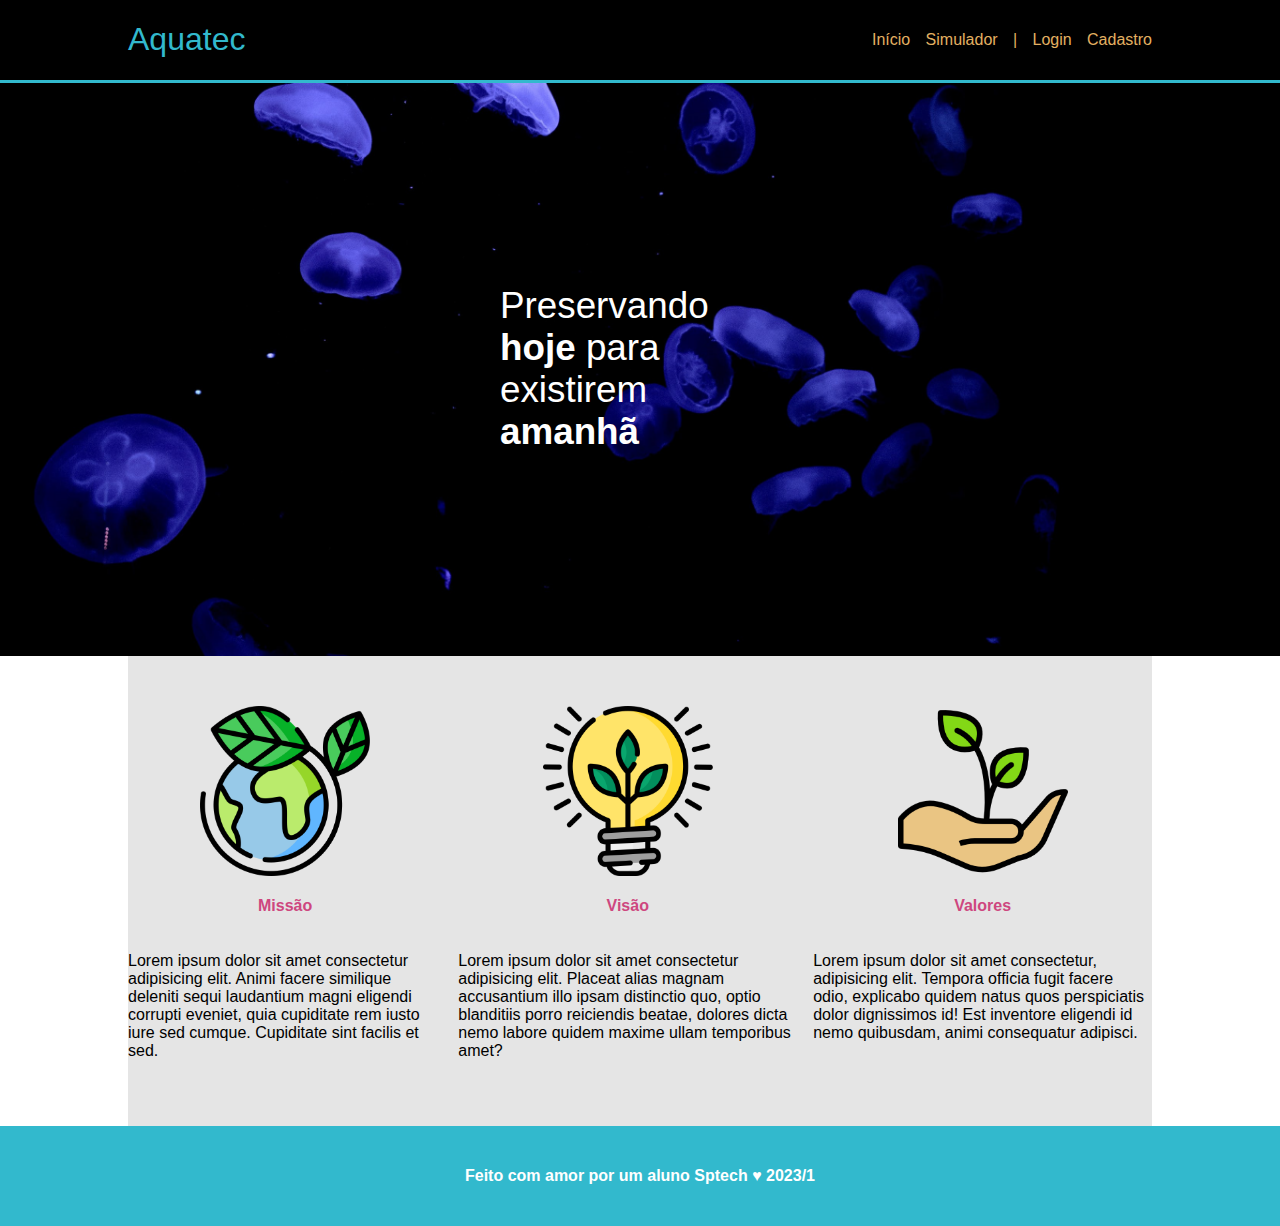
<file: index.html>
<!DOCTYPE html>
<html lang="en">
<head>
    <meta charset="UTF-8">
    <meta http-equiv="X-UA-Compatible" content="IE=edge">
    <meta name="viewport" content="width=device-width, initial-scale=1.0">
    <title>Aquatec | Página inicial</title>
    <link rel="stylesheet" href="./css/style.css">
</head>
<body>
    <div class="header">
        <div class="container">
            <h1 class="titulo">Aquatec</h1>
            <ul class="navbar"> 
                <li>Início</li>
                <li><a href="">Simulador</a></li>
                <li>|</li>
                <li><a href="login.html">Login</a></li>
                <li><a href="cadastro.html">Cadastro</a></li>
                
            </ul>
        </div>
    </div>
    
    <div class="banner">
        <div class="container">
            <p>Preservando <span>hoje</span> para existirem <span>amanhã</span></p>
        </div>
    </div>

    <div class="social">
        <div class="container">
            <div class="boxes">
                <div class="box">
                    <img src="./assets/imgs/planet-earth_color.png" alt="">
                    <h4>Missão</h4>
                    <p>Lorem ipsum dolor sit amet consectetur adipisicing elit. Animi facere similique deleniti sequi laudantium magni eligendi corrupti eveniet, quia cupiditate rem iusto iure sed cumque. Cupiditate sint facilis et sed.</p>
                </div>
                <div class="box">
                    <img src="./assets/imgs/lightbulb_color.png" alt="">
                    <h4>Visão</h4>
                    <p>Lorem ipsum dolor sit amet consectetur adipisicing elit. Placeat alias magnam accusantium illo ipsam distinctio quo, optio blanditiis porro reiciendis beatae, dolores dicta nemo labore quidem maxime ullam temporibus amet?</p>
                </div>
                <div class="box">
                    <img src="./assets/imgs/growth_color.png" alt="">
                    <h4>Valores</h4>
                    <p>Lorem ipsum dolor sit amet consectetur, adipisicing elit. Tempora officia fugit facere odio, explicabo quidem natus quos perspiciatis dolor dignissimos id! Est inventore eligendi id nemo quibusdam, animi consequatur adipisci.</p>
                </div>
            </div>
        </div>
    </div>
    <div class="footer">
        <div class="container">
            <h4>
                Feito com amor por um aluno Sptech &hearts; 2023/1
            </h4>
        </div>
        
    </div>

</body>
</html>
</file>
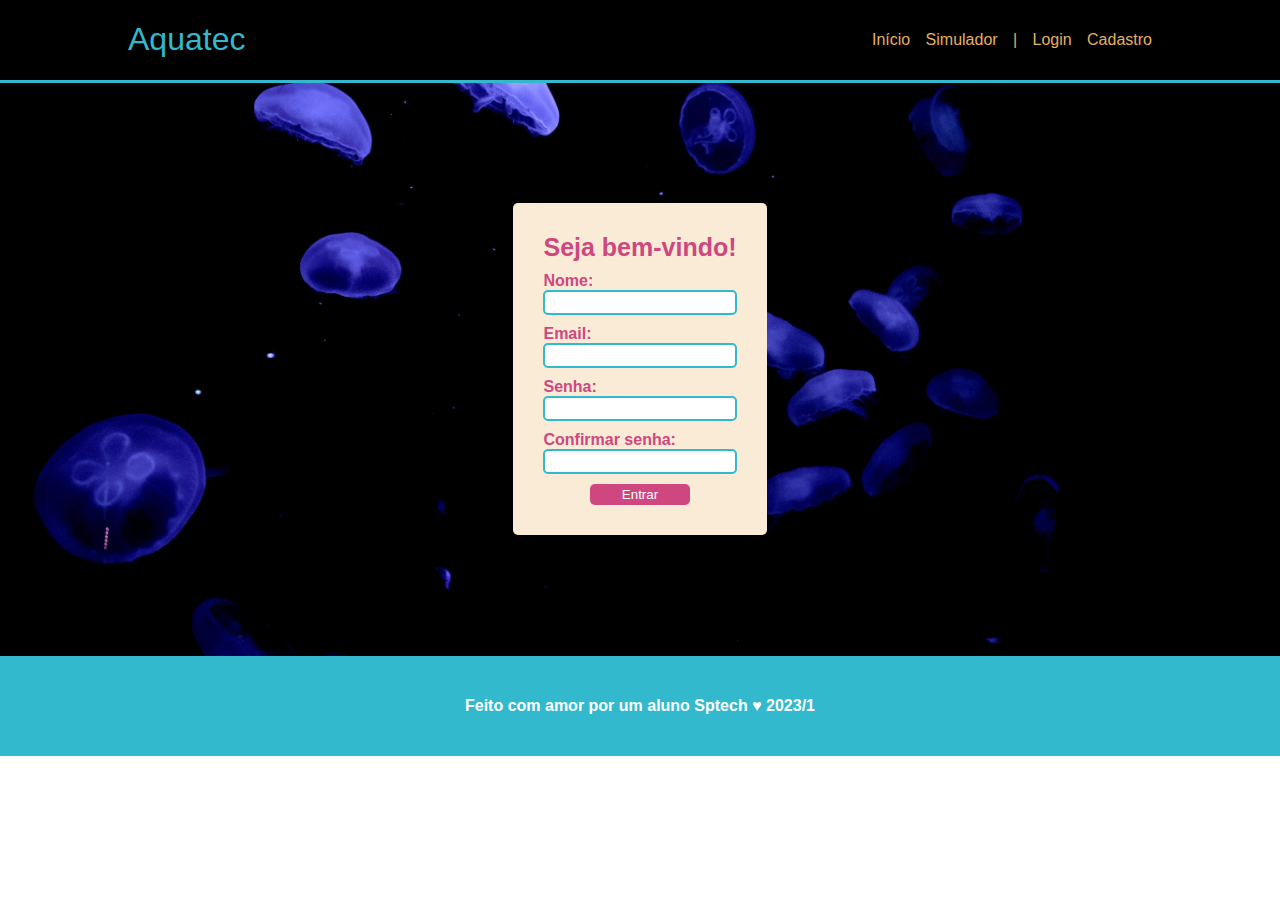
<file: cadastro.html>
<!DOCTYPE html>
<html lang="en">
<head>
    <meta charset="UTF-8">
    <meta http-equiv="X-UA-Compatible" content="IE=edge">
    <meta name="viewport" content="width=device-width, initial-scale=1.0">
    <title>Aquatec | Login</title>
    <link rel="stylesheet" href="./css/style.css">
    <link rel="stylesheet" href="css/style-form.css">
</head>
<body>
    <div class="header">
        <div class="container">
            <h1 class="titulo">Aquatec</h1>
            <ul class="navbar"> 
                <li><a href="index.html">Início</a></li>
                <li><a href="">Simulador</a></li>
                <li>|</li>
                <li><a href="login.html"></a> Login</li>
                <li>Cadastro</a></li>
                
            </ul>
        </div>
    </div>
    
    <div class="banner">
        <div class="container">
            <div class="formulario">
                <h4 id="saldacao">Seja bem-vindo!</h4>
                
                <h4>Nome:</h4>
                <input type="text">

                <h4>Email:</h4>
                <input type="email">

                <h4>Senha:</h4>
                <input type="password">

                <h4>Confirmar senha:</h4>
                <input type="password">

                <button>Entrar</button>
            </div>
        </div>
    </div>

    <div class="footer">
        <div class="container">
            <h4>
                Feito com amor por um aluno Sptech &hearts; 2023/1
            </h4>
        </div>
        
    </div>

</body>
</html>
</file>
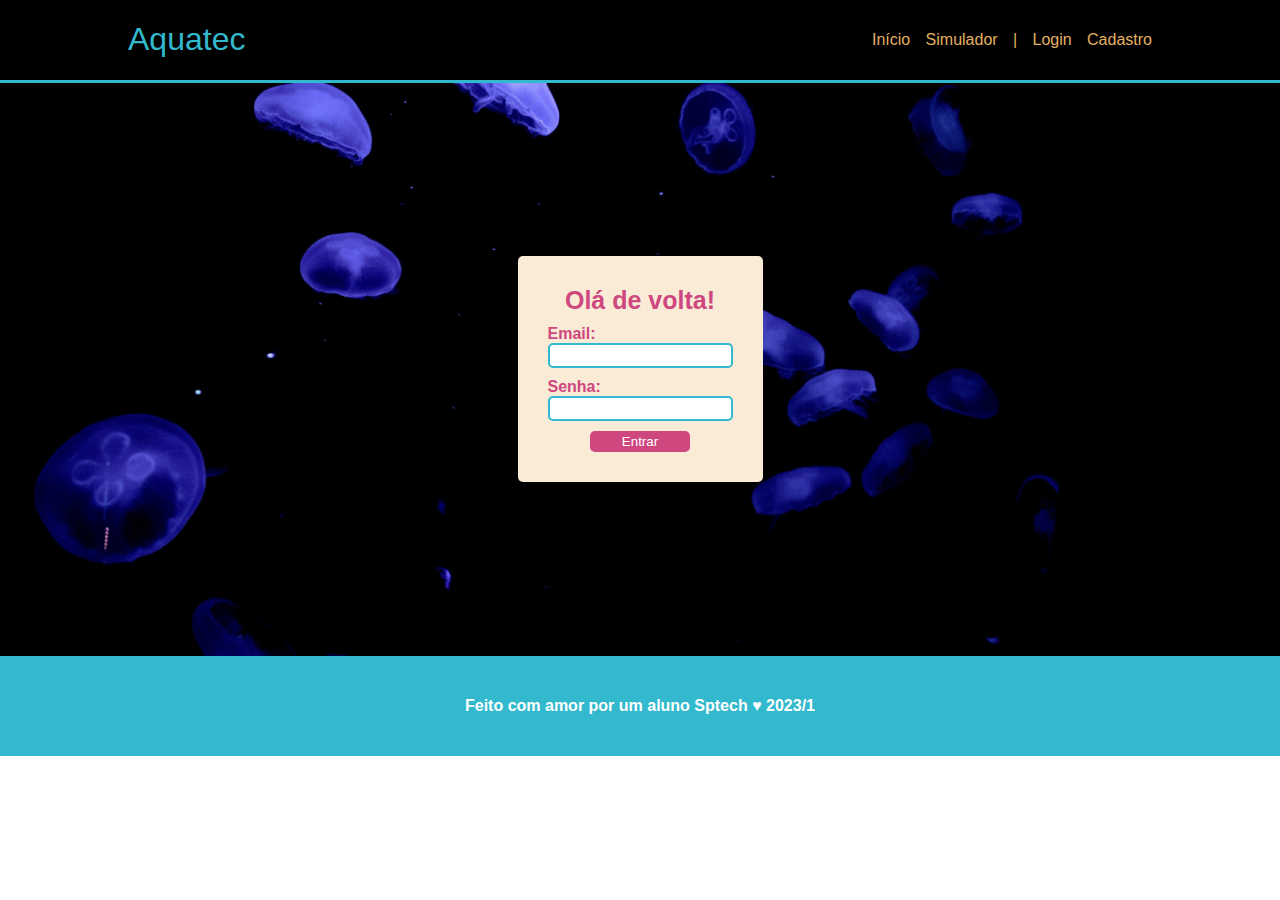
<file: login.html>
<!DOCTYPE html>
<html lang="en">
<head>
    <meta charset="UTF-8">
    <meta http-equiv="X-UA-Compatible" content="IE=edge">
    <meta name="viewport" content="width=device-width, initial-scale=1.0">
    <title>Aquatec | Login</title>
    <link rel="stylesheet" href="./css/style.css">
    <link rel="stylesheet" href="css/style-form.css">
</head>
<body>
    <div class="header">
        <div class="container">
            <h1 class="titulo">Aquatec</h1>
            <ul class="navbar"> 
                <li><a href="index.html">Início</a></li>
                <li><a href="">Simulador</a></li>
                <li>|</li>
                <li>Login</li>
                <li><a href="">Cadastro</a></li>
                
            </ul>
        </div>
    </div>
    
    <div class="banner">
        <div class="container">
            <div class="formulario">
                <h4 id="saldacao">Olá de volta!</h4>
                <h4>Email:</h4>
                <input type="email">

                <h4>Senha:</h4>
                <input type="password">

                <button>Entrar</button>
            </div>
        </div>
    </div>

    <div class="footer">
        <div class="container">
            <h4>
                Feito com amor por um aluno Sptech &hearts; 2023/1
            </h4>
        </div>
        
    </div>

</body>
</html>
</file>
<file: css/style.css>
* {
    font-family: arial;
}

body{
    margin: 0;
    padding: 0;
}

/* Header */

.header{
    background-color: black;
    border-bottom: 3px solid #32b9cd;
}

.container{
    display: flex;
    width: 80%;
    margin: auto;
}

.header .container {
    justify-content: space-between;
}

.titulo{
    color:#32b9cd;
    font-weight: 500;
}

.navbar{
    display: flex;
    align-items: center;
    list-style: none;
    width: 280px;
    justify-content: space-between;
}

.navbar li, .navbar a{
    color: #e3b062;
    text-decoration: none;
}

/* Banner */

.banner{
    background-image: url('../assets/imgs/bg-jelly-fish-para_outras_pags.png');
    background-size: cover;
}

.banner .container{
    height: 573px;
    justify-content: center;
    align-items: center;
}

.banner p{
    width: 280px;
    font-size: 2.3rem;
    color: white;
}

.banner span{
    font-weight: 800;
}

/*Missão, visão e valores*/

.social .container{
    background-color: #e5e5e5;
}
.boxes{
    display: flex;
    padding: 50px 0;
    gap: 16px;
}

.box{
    display: flex;
    flex-direction: column;
    align-items: center;
}

.box img{
    width: 170px;
}

.box h4 {
    color: #ce477f;
    font-weight: bold;
}

/* Começo do Footer */

.footer{
    width: 100%;
    height: 100px;
    background-color: #32b9cd;
    color: white;
}

.footer .container{
    justify-content: center;
    align-items: center;
    height: 100%
}
</file>
<file: css/style-form.css>
.formulario{
    background-color: antiquewhite;
    display: flex;
    flex-direction: column;
    color: #ce477f;
    padding: 30px;
    border-radius: 5px;
}

.formulario h4{
    margin: 0;
}

#saldacao {
    font-size: 25px;
    margin-bottom: 10px;
    align-self: center;
}

.formulario input {
    border: 2px solid #32b9cd;
    border-radius: 5px;
    margin-bottom: 10px;
    padding: 3px 2px;
}

.formulario button{
    background-color: #ce477f;
    border-radius: 5px;
    color: white;
    width: 100px;
    border: 0;
    padding: 3px 0;
    align-self: center;
    cursor: pointer;
}
</file>
